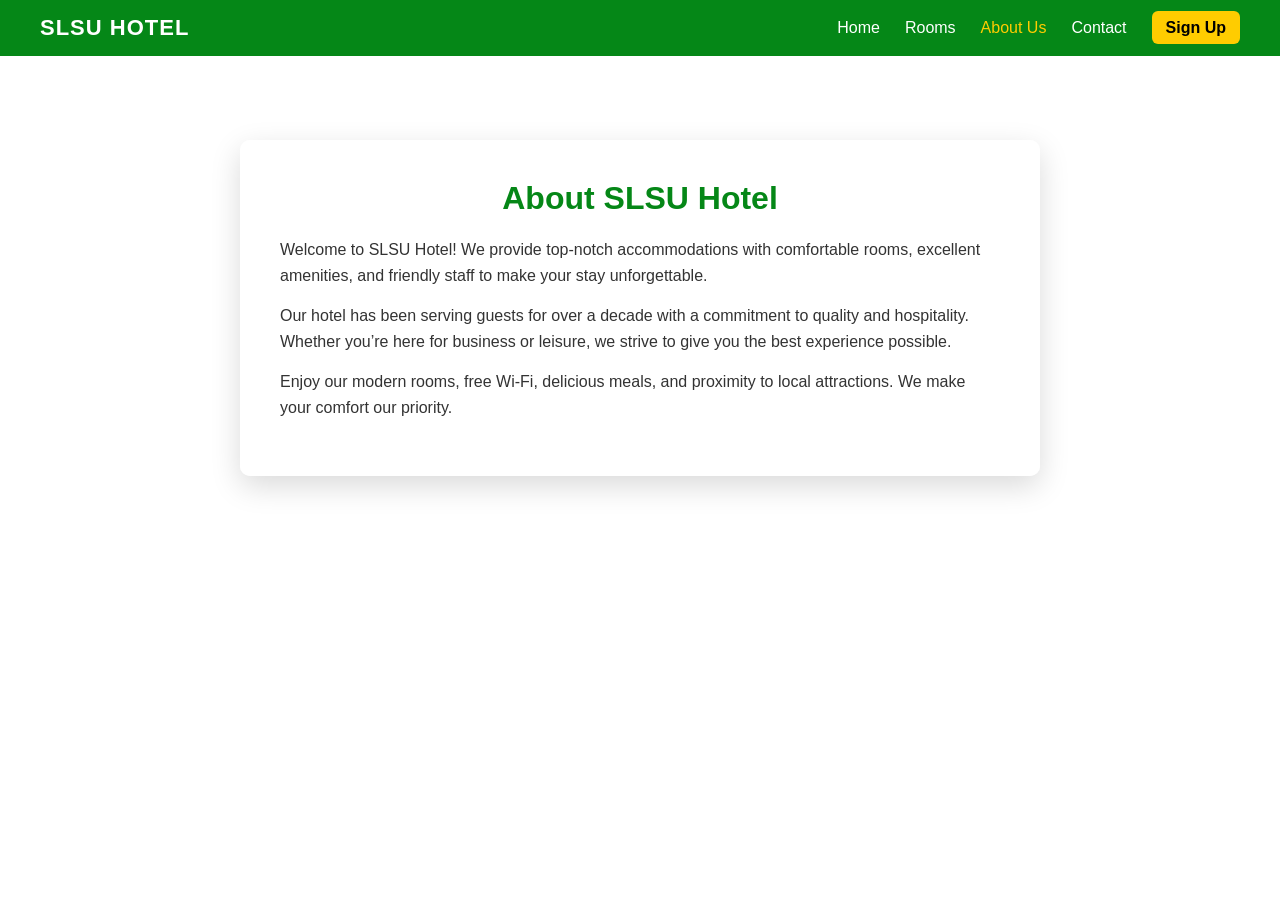
<file: public/about.html>
<!DOCTYPE html>
<html lang="en">

<head>
    <title>About Us</title>
    <link rel="stylesheet" href="about.css">
</head>

<body>
    <!-- NAVIGATION BAR -->
    <nav class="navbar">
        <div class="logo">SLSU HOTEL</div>
        <ul class="nav-links">
            <li><a href="Mainpage.html">Home</a></li>
            <li><a href="rooms.html">Rooms</a></li>
            <li><a href="about.html" class="active-link">About Us</a></li>
            <li><a href="contact.html">Contact</a></li>
            <li><a href="signup.html" class="signup-btn">Sign Up</a></li>
        </ul>
    </nav>

    <div class="content-container">
        <h1>About SLSU Hotel</h1>
        <p>
            Welcome to SLSU Hotel! We provide top-notch accommodations with comfortable rooms, excellent
            amenities, and friendly staff to make your stay unforgettable.
        </p>
        <p>
            Our hotel has been serving guests for over a decade with a commitment to quality and hospitality.
            Whether you’re here for business or leisure, we strive to give you the best experience possible.
        </p>
        <p>
            Enjoy our modern rooms, free Wi-Fi, delicious meals, and proximity to local attractions. We make
            your comfort our priority.
        </p>
    </div>

</body>

</html>
</file>
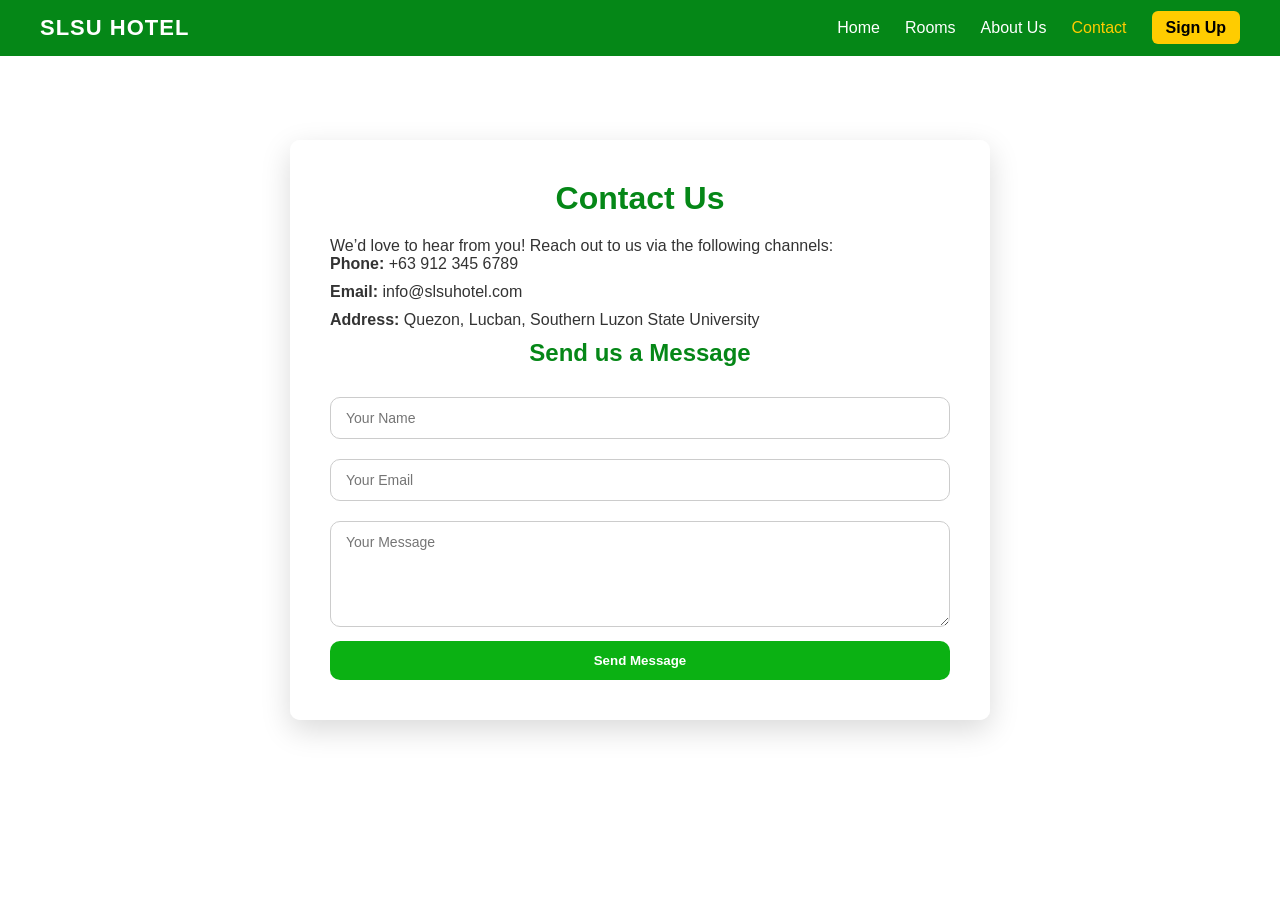
<file: public/contact.html>
<!DOCTYPE html>
<html lang="en">

<head>
    <title>Contact Us</title>
    <link rel="stylesheet" href="contact.css">
</head>

<body>
    <!-- NAVIGATION BAR -->
    <nav class="navbar">
        <div class="logo">SLSU HOTEL</div>
        <ul class="nav-links">
            <li><a href="Mainpage.html">Home</a></li>
            <li><a href="rooms.html">Rooms</a></li>
            <li><a href="about.html">About Us</a></li>
            <li><a href="contact.html" class="active-link">Contact</a></li>
            <li><a href="signup.html" class="signup-btn">Sign Up</a></li>
        </ul>
    </nav>

    <div class="contact-container">
        <h1>Contact Us</h1>
        <p>We’d love to hear from you! Reach out to us via the following channels:</p>

        <div class="contact-info">
            <p><strong>Phone:</strong> +63 912 345 6789</p>
            <p><strong>Email:</strong> info@slsuhotel.com</p>
            <p><strong>Address:</strong> Quezon, Lucban, Southern Luzon State University</p>
        </div>

        <h2>Send us a Message</h2>
        <form id="contactForm">
            <input type="text" name="name" placeholder="Your Name" required>
            <input type="email" name="email" placeholder="Your Email" required>
            <textarea name="message" placeholder="Your Message" rows="5" required></textarea>
            <button type="submit" class="login-btn">Send Message</button>
        </form>
    </div>

    <script>
        document.getElementById('contactForm').addEventListener('submit', function(e){
            e.preventDefault();
            alert('Message sent! Thank you for contacting us.');
            this.reset();
        });
    </script>
</body>

</html>
</file>
<file: public/about.css>
/* Reset & Base */
* {
  margin: 0;
  padding: 0;
  box-sizing: border-box;
  font-family: Segoe UI, "Tahoma", Geneva, Verdana, sans-serif;
}

body {
  padding-top: 100px;
  background: url('https://i.pinimg.com/736x/22/f8/20/22f8201e79bab9e0a3fc92880f81a1f8.jpg') no-repeat center center/cover;
  color: #333;
}

/* Navbar */
.navbar {
  width: 100%;
  display: flex;
  justify-content: space-between;
  align-items: center;
  padding: 15px 40px;
  background-color: #058717;
  color: white;
  position: fixed;
  top: 0;
  left: 0;
  z-index: 1000;
}

.logo {
  font-size: 22px;
  font-weight: bold;
  letter-spacing: 1px;
}

.nav-links {
  list-style: none;
  display: flex;
  gap: 25px;
}

.nav-links li a {
  text-decoration: none;
  color: white;
  font-size: 16px;
  transition: 0.3s;
}

.nav-links li a:hover,
.nav-links li a.active-link {
  color: #ffcc00;
}

.signup-btn {
  background-color: #ffcc00;
  padding: 8px 14px;
  border-radius: 6px;
  color: black !important;
  font-weight: bold;
}

.signup-btn:hover {
  background-color: #ffdd44;
}

/* Content */
.content-container {
  max-width: 800px;
  background-color: rgba(255,255,255,0.9);
  margin: 40px auto;
  padding: 40px;
  border-radius: 10px;
  box-shadow: 0 10px 30px rgba(0,0,0,0.15);
}

.content-container h1 {
  text-align: center;
  margin-bottom: 20px;
  color: #058717;
}

.content-container p {
  font-size: 16px;
  line-height: 1.6;
  margin-bottom: 15px;
}
</file>
<file: public/contact.css>
/* Reset & Base */
* {
  margin: 0;
  padding: 0;
  box-sizing: border-box;
  font-family: Segoe UI, "Tahoma", Geneva, Verdana, sans-serif;
}

body {
  padding-top: 100px;
  background: url('https://i.pinimg.com/736x/22/f8/20/22f8201e79bab9e0a3fc92880f81a1f8.jpg') no-repeat center center/cover;
  color: #333;
}

/* Navbar */
.navbar {
  width: 100%;
  display: flex;
  justify-content: space-between;
  align-items: center;
  padding: 15px 40px;
  background-color: #058717;
  color: white;
  position: fixed;
  top: 0;
  left: 0;
  z-index: 1000;
}

.logo {
  font-size: 22px;
  font-weight: bold;
  letter-spacing: 1px;
}

.nav-links {
  list-style: none;
  display: flex;
  gap: 25px;
}

.nav-links li a {
  text-decoration: none;
  color: white;
  font-size: 16px;
  transition: 0.3s;
}

.nav-links li a:hover,
.nav-links li a.active-link {
  color: #ffcc00;
}

.signup-btn {
  background-color: #ffcc00;
  padding: 8px 14px;
  border-radius: 6px;
  color: black !important;
  font-weight: bold;
}

.signup-btn:hover {
  background-color: #ffdd44;
}

/* Contact Container */
.contact-container {
  max-width: 700px;
  background-color: rgba(255,255,255,0.9);
  margin: 40px auto;
  padding: 40px;
  border-radius: 10px;
  box-shadow: 0 10px 30px rgba(0,0,0,0.15);
}

.contact-container h1, .contact-container h2 {
  text-align: center;
  color: #058717;
  margin-bottom: 20px;
}

.contact-info p {
  font-size: 16px;
  margin-bottom: 10px;
}

form input, form textarea {
  width: 100%;
  padding: 12px 15px;
  margin: 10px 0;
  border: 1px solid #ccc;
  border-radius: 10px;
  font-size: 14px;
  outline: none;
}

form input:focus, form textarea:focus {
  border-color: #5563DE;
  box-shadow: 0 0 5px rgba(85,99,222,0.3);
}

form button {
  width: 100%;
  padding: 12px;
  background: #0bb113;
  color: white;
  border: none;
  border-radius: 10px;
  font-weight: bold;
  cursor: pointer;
  transition: 0.3s;
}

form button:hover {
  background: #08ad20;
}
</file>
